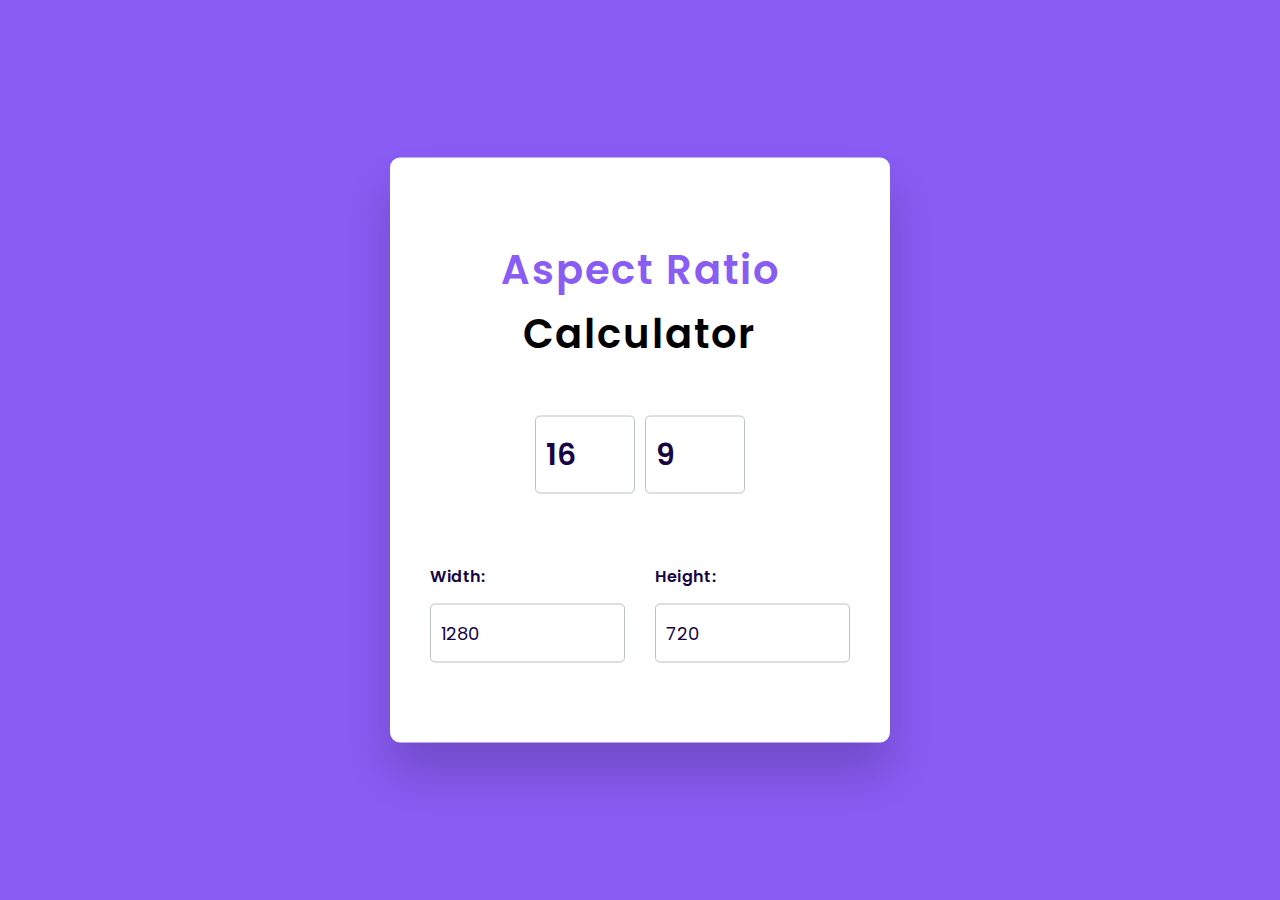
<file: Aspect Ratio/index.html>
<!DOCTYPE html>
<html lang="en">
  <head>
    <meta name="viewport" content="width=device-width, initial-scale=1.0" />
    <title>Aspect Ratio Calculator</title>
    <!-- Google Fonts-->
    <link
      href="https://fonts.googleapis.com/css2?family=Poppins:wght@400;600&display=swap"
      rel="stylesheet"
    />
    <!-- Stylesheet -->
    <link rel="stylesheet" href="style.css" />
  </head>
  <body>
    <div class="container">
      <h2>
        <span>Aspect Ratio</span>
        Calculator
      </h2>
      <div class="wrapper-1">
        <input type="number" id="ratio-width" value="16" />
        <input type="number" id="ratio-height" value="9" />
      </div>
      <div class="box">
        <div class="wrapper-2">
          <label for="width">Width:</label>
          <input type="number" id="width" value="1280" />
        </div>
        <div class="wrapper-3">
          <label for="height">Height:</label>
          <input type="number" id="height" value="720" />
        </div>
      </div>
    </div>
    <!-- Script -->
    <script src="script.js"></script>
  </body>
</html>
</file>
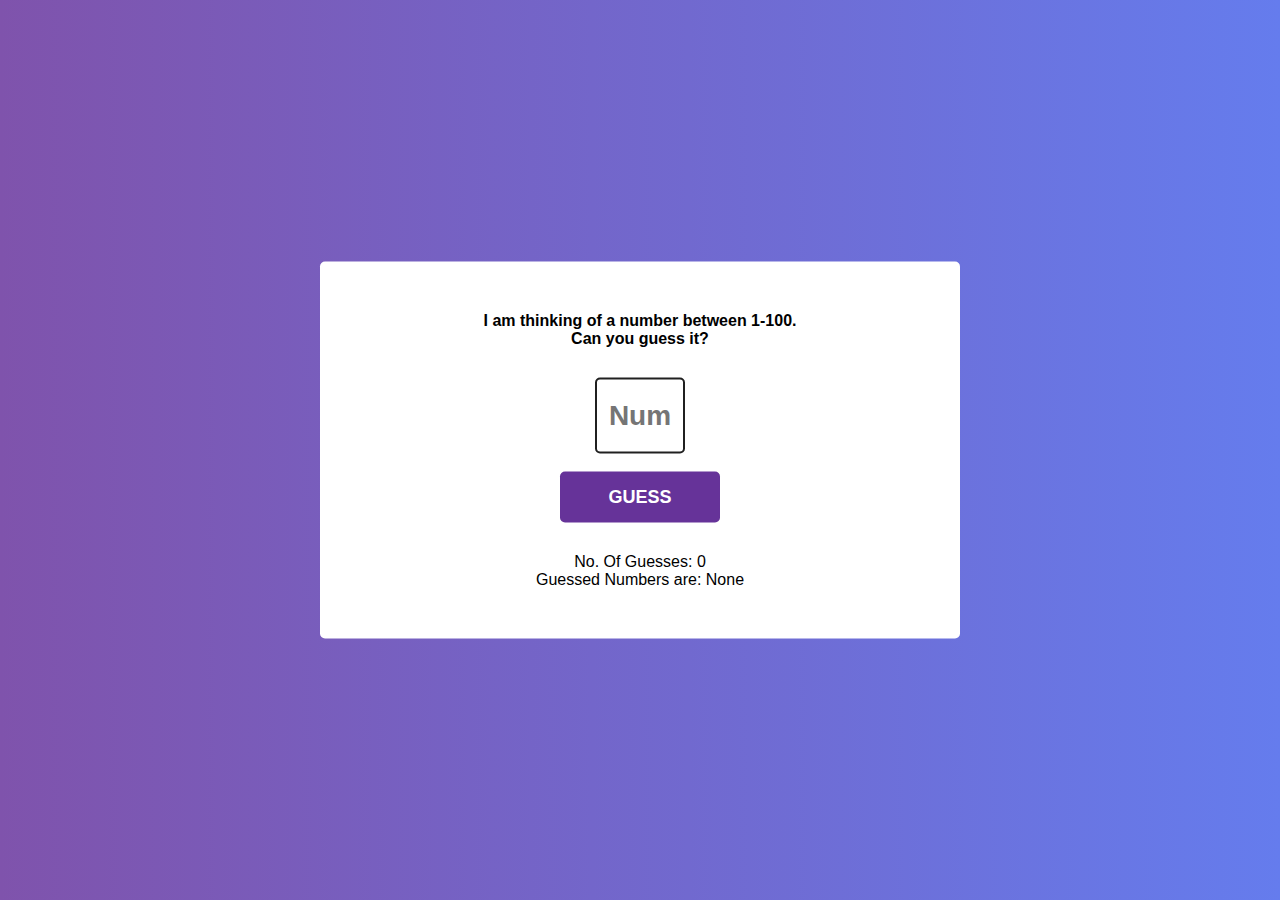
<file: Guess the Number/index.html>
<!DOCTYPE html>
<html lang="en">
  <head>
    <meta charset="UTF-8" />
    <meta http-equiv="X-UA-Compatible" content="IE=edge" />
    <meta name="viewport" content="width=device-width, initial-scale=1.0" />
    <title>Guess the number</title>
    <link rel="stylesheet" href="style.css" />
  </head>
  <body>
    <div class="container">
      <h3>I am thinking of a number between 1-100.</h3>
      <h3>Can you guess it?</h3>

      <input type="text" placeholder="Num" id="guess" /><br />
      <button onclick="play()" id="my_btn">GUESS</button>

      <p id="message1">No. Of Guesses: 0</p>
      <p id="message2">Guessed Numbers are: None</p>
      <p id="message3"></p>
      <script src="./script.js"></script>
    </div>
  </body>
</html>
</file>
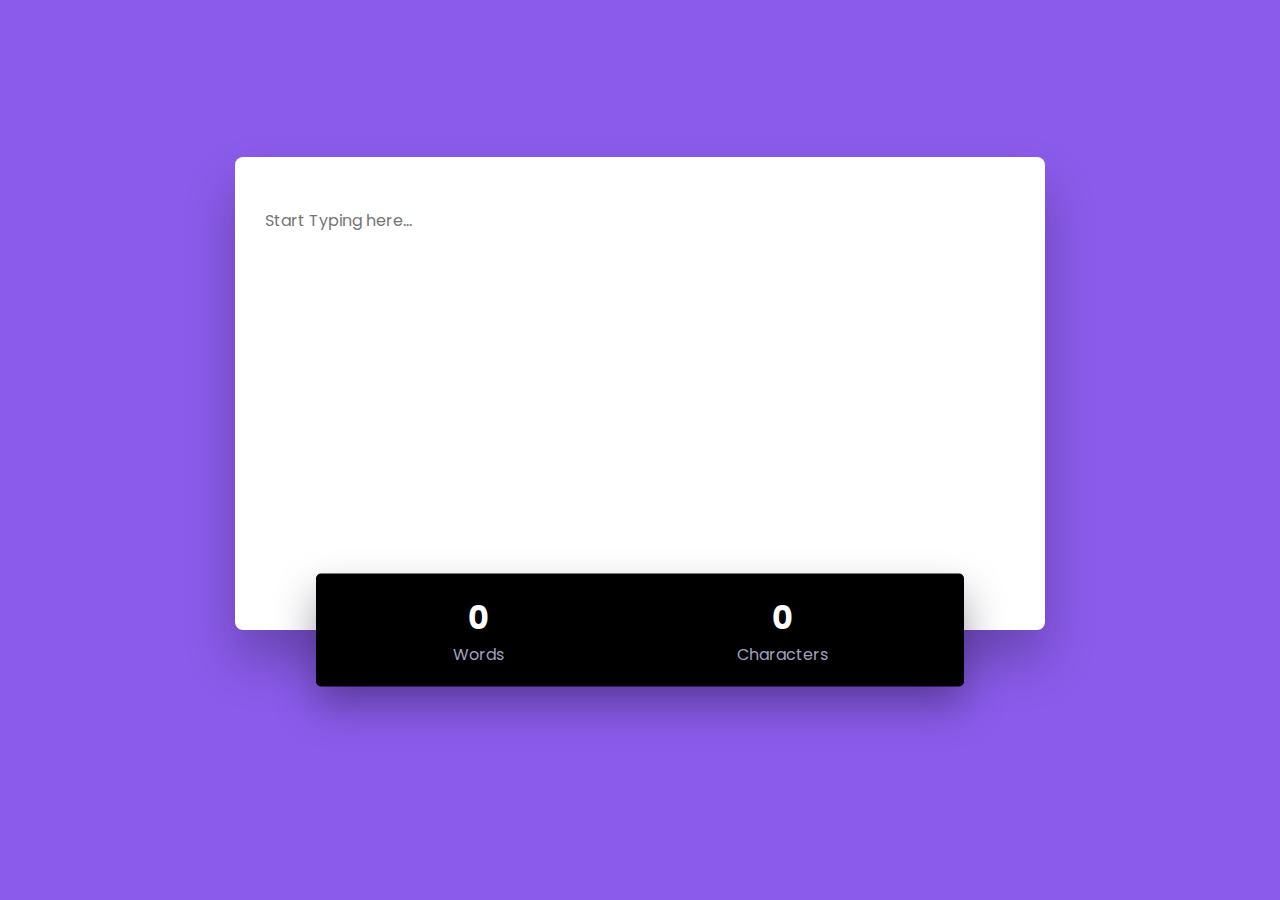
<file: Live Word Counter/index.html>
<!DOCTYPE html>
<html lang="en">
  <head>
    <meta name="viewport" content="width=device-width, initial-scale=1.0" />
    <title>Live Word Counter</title>
    <!-- Google Font -->
    <link
      href="https://fonts.googleapis.com/css2?family=Poppins:wght@400;700&display=swap"
      rel="stylesheet"
    />
    <!-- Stylesheet -->
    <link rel="stylesheet" href="style.css" />
  </head>
  <body>
    <div class="wrapper">
      <div class="container">
        <textarea
          id="input-textarea"
          rows="12"
          placeholder="Start Typing here..."
        ></textarea>
      </div>
      <div class="count">
        <div>
          <h5 id="word-count">0</h5>
          <p>Words</p>
        </div>
        <div>
          <h5 id="charac-count">0</h5>
          <p>Characters</p>
        </div>
      </div>
    </div>
    <!-- Script -->
    <script src="script.js"></script>
  </body>
</html>
</file>
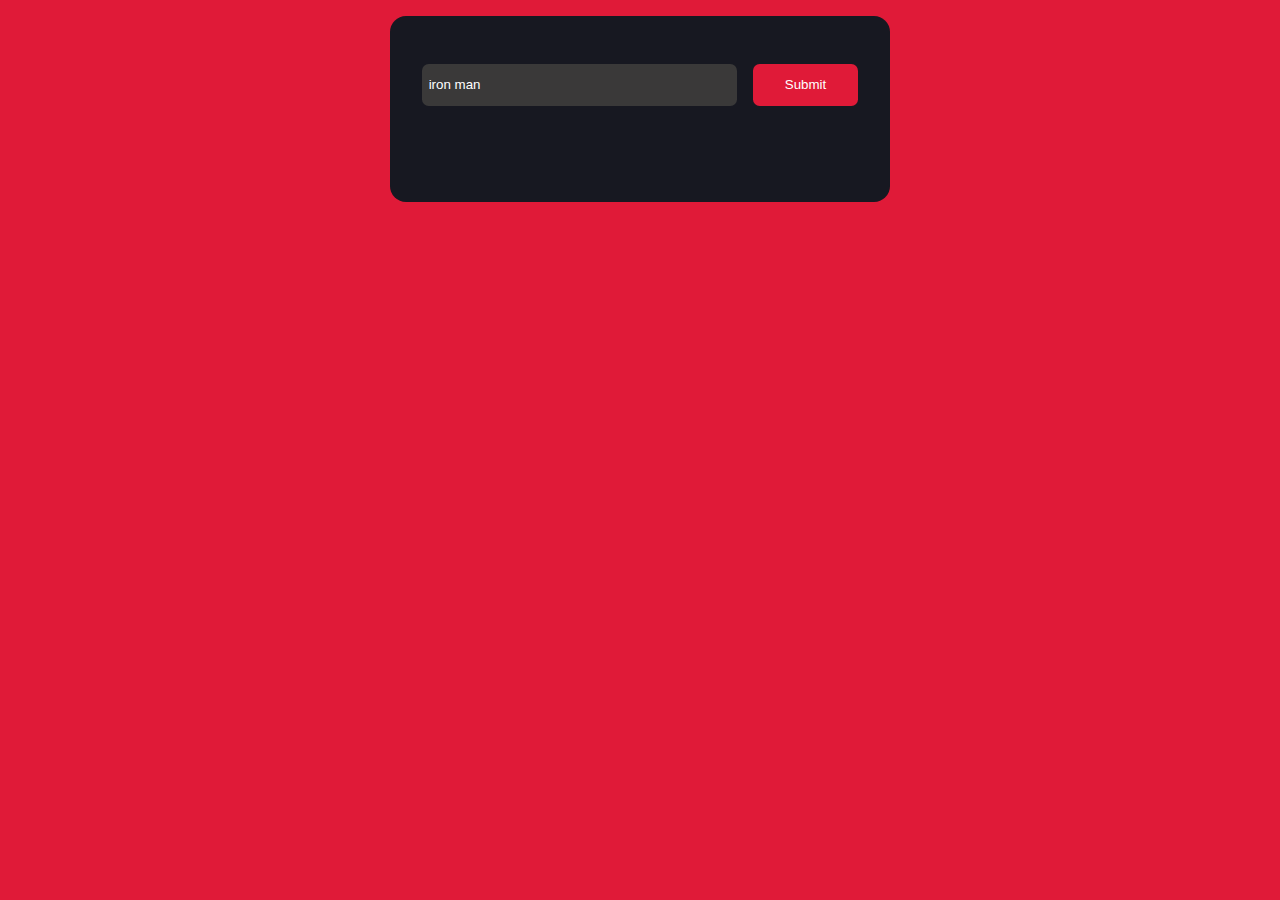
<file: Marvel Api/index.html>
<!DOCTYPE html>
<html lang="en">
  <head>
    <meta charset="UTF-8" />
    <meta http-equiv="X-UA-Compatible" content="IE=edge" />
    <meta name="viewport" content="width=device-width, initial-scale=1.0" />
    <title>Marvel Api</title>
    <link rel="stylesheet" href="style.css">
  </head>
  <body>
    <div class="container">
      <div class="input-container">
        <input type="text" class="input-box" value="iron man" id="input-box" />
        <button class="button" id="submit-button">Submit</button>
        <div class="list"></div>
        <div class="display-container" id="show-container"></div>
      </div>
    </div>
  </body>
</html>
</file>
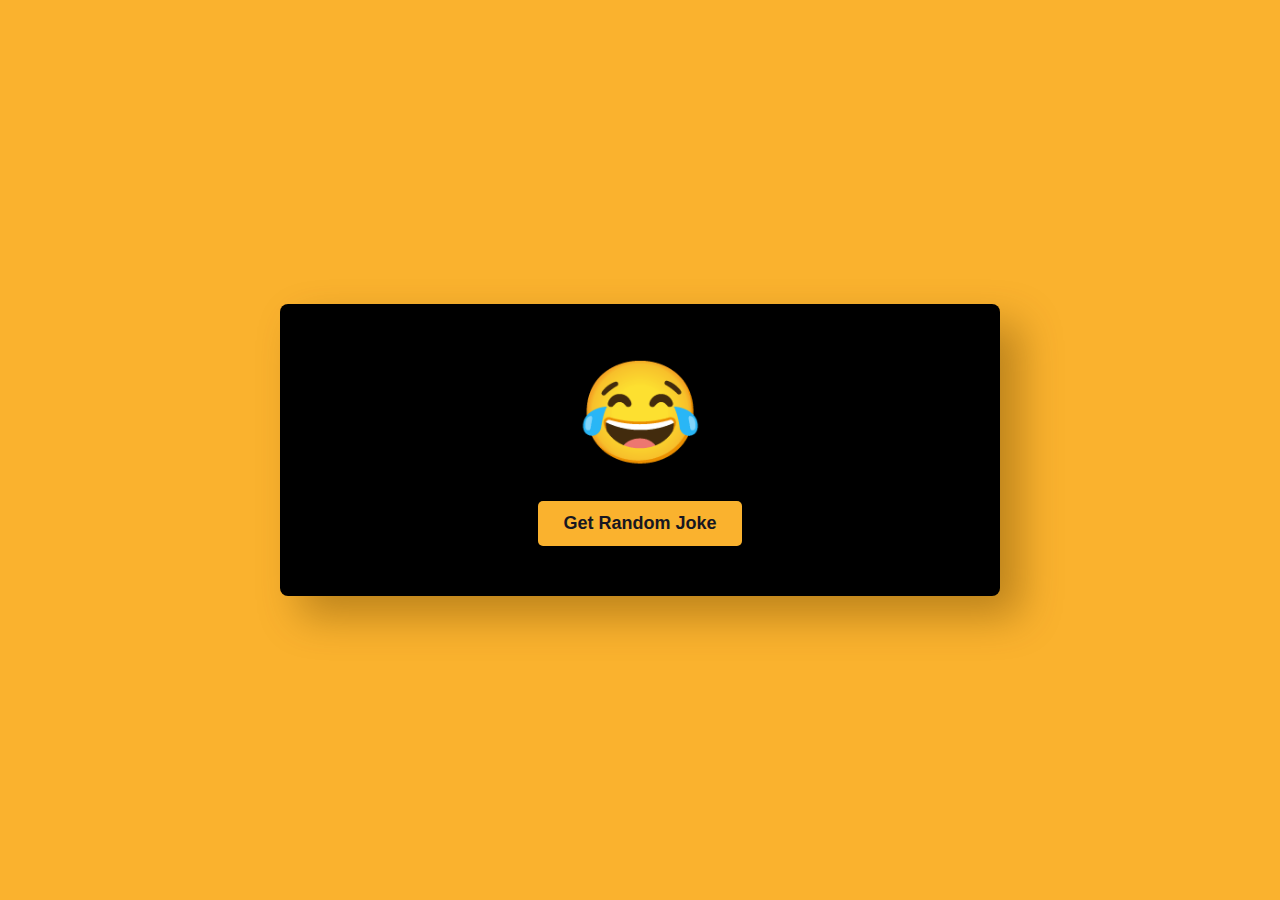
<file: Random Joke/index.html>
<!DOCTYPE html>
<html lang="en">
  <head>
    <meta charset="UTF-8" />
    <meta http-equiv="X-UA-Compatible" content="IE=edge" />
    <meta name="viewport" content="width=device-width, initial-scale=1.0" />
    <title>Random Joke</title>
    <link rel="preconnect" href="https://fonts.googleapis.com" />
    <link rel="preconnect" href="https://fonts.gstatic.com" crossorigin />
    <link
      href="https://fonts.googleapis.com/css2?family=Poppins:wght@400;600&display=swap"
      rel="stylesheet"
    />
    <link rel="stylesheet" href="style.css" />
  </head>
  <body>
    <div class="container">
      <span>&#128514;</span>
      <p id="joke"></p>
      <button id="btn">Get Random Joke</button>
    </div>

    <script src="./script.js"></script>
  </body>
</html>
</file>
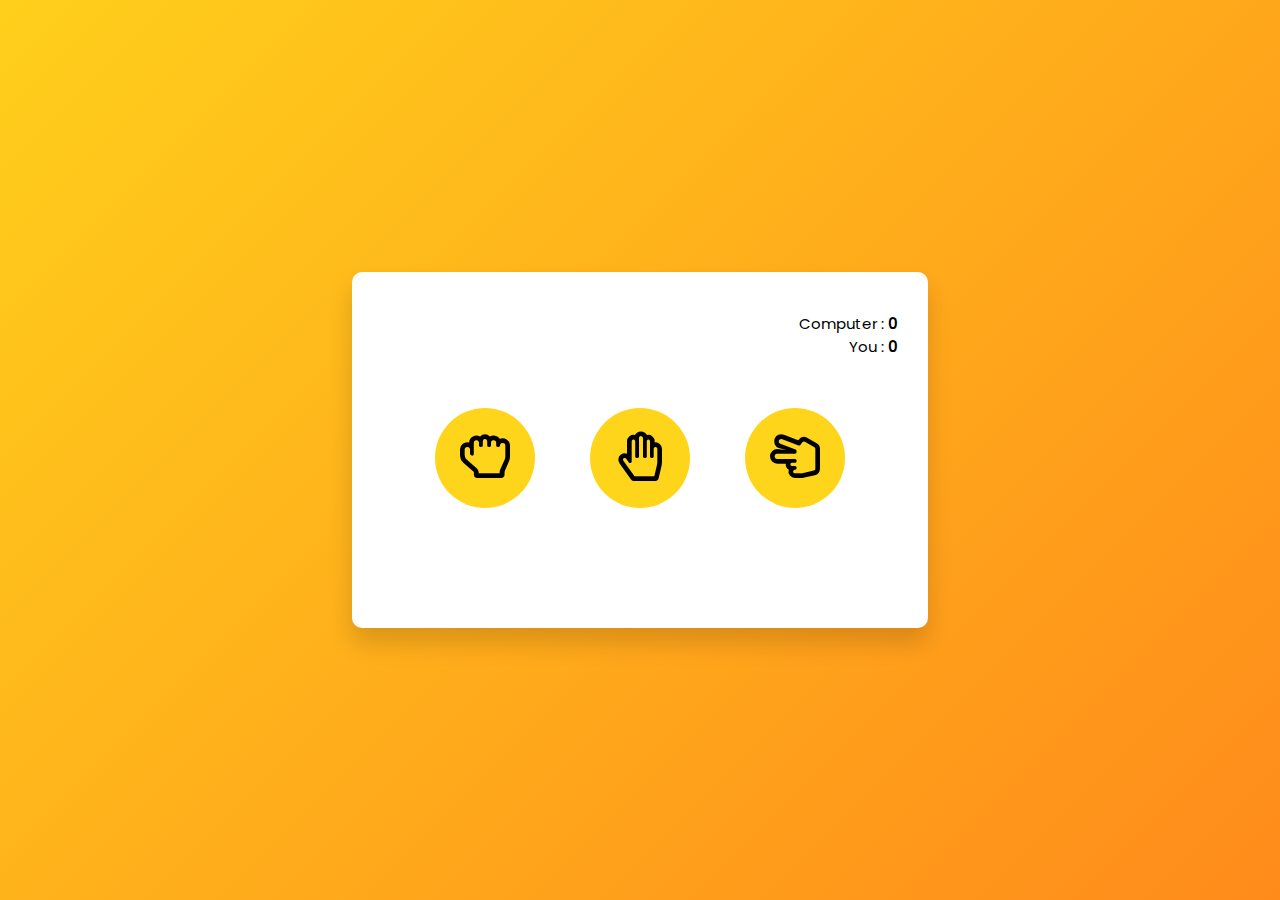
<file: Rock Paper Scissor/index.html>
<!DOCTYPE html>
<html lang="en">
  <head>
    <title>Rock Paper Scissor Game</title>
    <!--Fontawesome-->
    <link
      rel="stylesheet"
      href="https://cdnjs.cloudflare.com/ajax/libs/font-awesome/5.15.2/css/all.min.css"
    />
    <!--Google Font-->
    <link rel="preconnect" href="https://fonts.gstatic.com" />
    <link
      href="https://fonts.googleapis.com/css2?family=Poppins:wght@400;600&display=swap"
      rel="stylesheet"
    />
    <!--Stylesheet-->
    <link rel="stylesheet" href="style.css" />
  </head>
  <body>
    <div class="container">
      <div class="scores">
        <p>
          Computer :
          <span id="computer_score">0</span>
        </p>
        <p>
          You :
          <span id="user_score">0</span>
        </p>
      </div>
      <div class="weapons">
        <button onclick="checker('rock')">
          <i class="far fa-hand-rock"></i>
        </button>
        <button onclick="checker('paper')">
          <i class="far fa-hand-paper"></i>
        </button>
        <button onclick="checker('scissor')">
          <i class="far fa-hand-scissors"></i>
        </button>
      </div>
      <div class="details">
        <p id="user_choice"></p>
        <p id="comp_choice"></p>
        <p id="result"></p>
      </div>
    </div>

    <!--Script-->
    <script src="script.js"></script>
  </body>
</html>
</file>
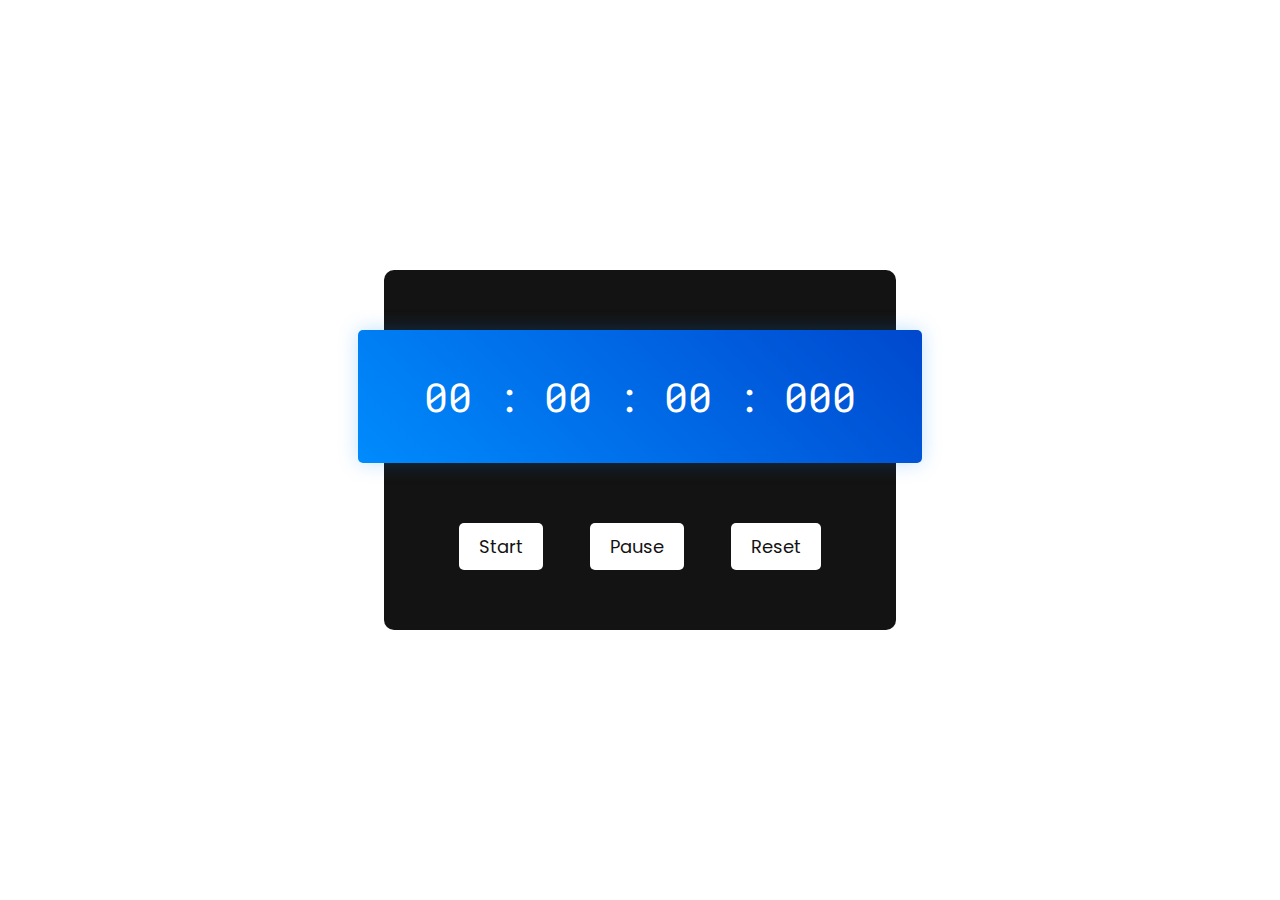
<file: Stopwatch/index.html>
<!DOCTYPE html>
<html lang="en">
<head>
    <title>Stopwatch</title>
    <!--Google Font-->
    <link rel="preconnect" href="https://fonts.gstatic.com">
    <link href="https://fonts.googleapis.com/css2?family=Poppins:wght@600&family=Roboto+Mono:wght@700&display=swap" rel="stylesheet">
    <!--Stylesheet-->
    <link rel="stylesheet" href="style.css">
</head>
<body>
    <div class="container">
        <div class="timerDisplay">
            00 : 00 : 00 : 000
        </div>
        <div class="buttons">
            <button id="startTimer">Start</button>
            <button id="pauseTimer">Pause</button>
            <button id="resetTimer">Reset</button>
        </div>
    </div>
    <!--Script-->
    <script src="script.js"></script>
</body>
</html>
</file>
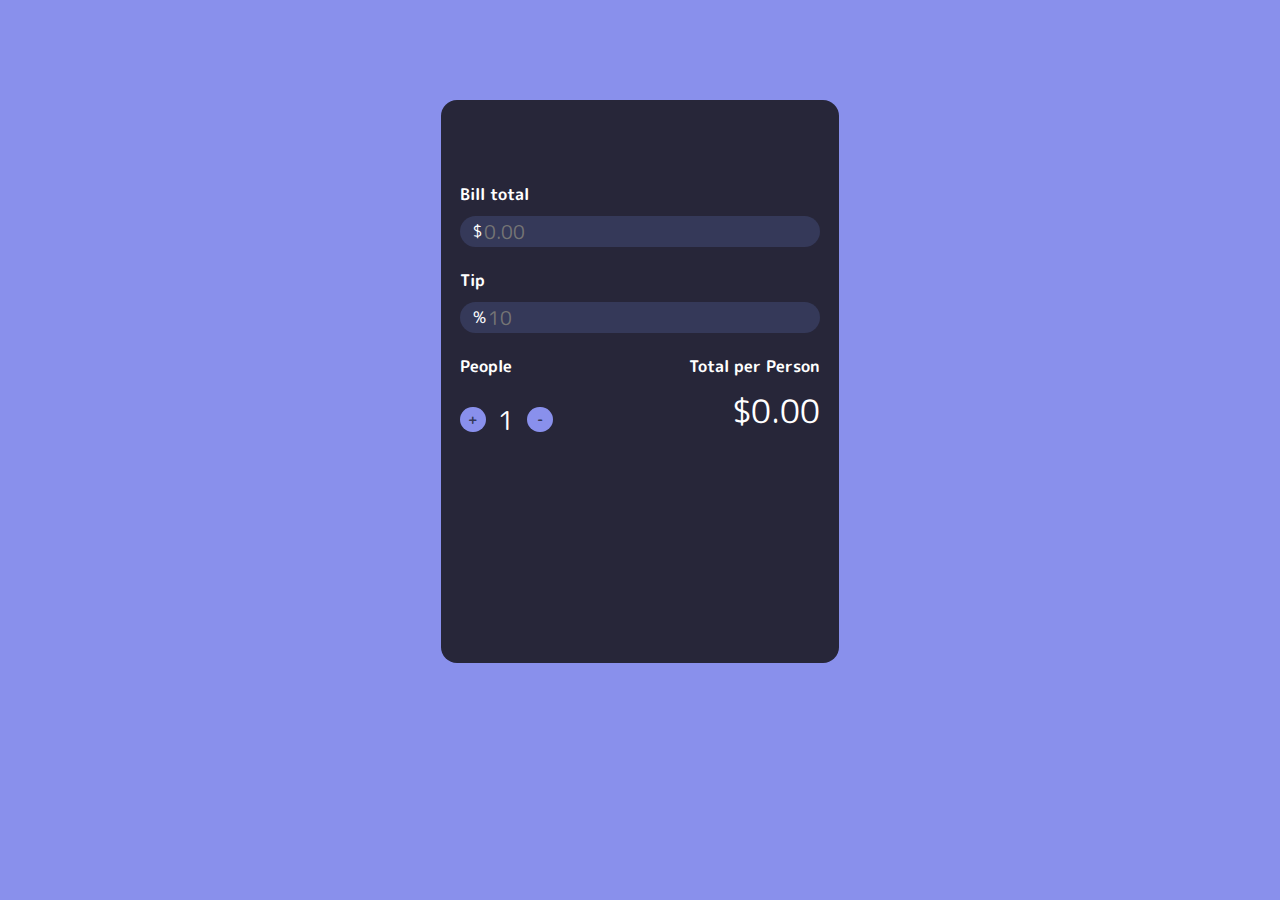
<file: Tip Calculator/index.html>
<!DOCTYPE html>
<html lang="en">
  <head>
    <meta charset="UTF-8" />
    <link rel="preconnect" href="https://fonts.googleapis.com" />
    <link rel="preconnect" href="https://fonts.gstatic.com" crossorigin />
    <link
      href="https://fonts.googleapis.com/css2?family=M+PLUS+Rounded+1c:wght@500&display=swap"
      rel="stylesheet"
    />
    <meta http-equiv="X-UA-Compatible" content="IE=edge" />
    <meta name="viewport" content="width=device-width, initial-scale=1.0" />
    <link rel="stylesheet" href="style.css" type="text/css" />
    <title>Tip Calculator</title>
  </head>
  <body>
    <div class="wrapper">
      <div class="container" id="topContainer">
        <div class="title">Bill total</div>
        <div class="inputContainer">
          <span>$</span>
          <input
            onkeyup="calculateBill()"
            type="text"
            id="billTotalInput"
            placeholder="0.00"
          />
        </div>
      </div>
      <div class="container">
        <div class="title">Tip</div>
        <div class="inputContainer">
          <span>%</span>
          <input
            onkeyup="calculateBill()"
            type="text"
            id="tipInput"
            placeholder="10"
          />
        </div>
      </div>
      <div class="container" id="bottom">
        <div class="splitContainer">
          <div class="title">People</div>
          <div class="controls">
            <span class="buttonContainer">
              <button class="splitButton" onclick="increasePeople()">
                <span class="buttonText">+</span>
              </button>
            </span>
            <span class="splitAmount" id="numberOfPeople">1</span>
            <span class="buttonContainer">
              <button class="splitButton" onclick="decreasePeople()">
                <span class="buttonText">-</span>
              </button>
            </span>
          </div>
        </div>
        <div class="totalContainer">
          <div class="title">Total per Person</div>
          <div class="total" id="perPersonTotal">$0.00</div>
        </div>
      </div>
    </div>

    <script type="text/javascript" src="./script.js"></script>
  </body>
</html>
</file>
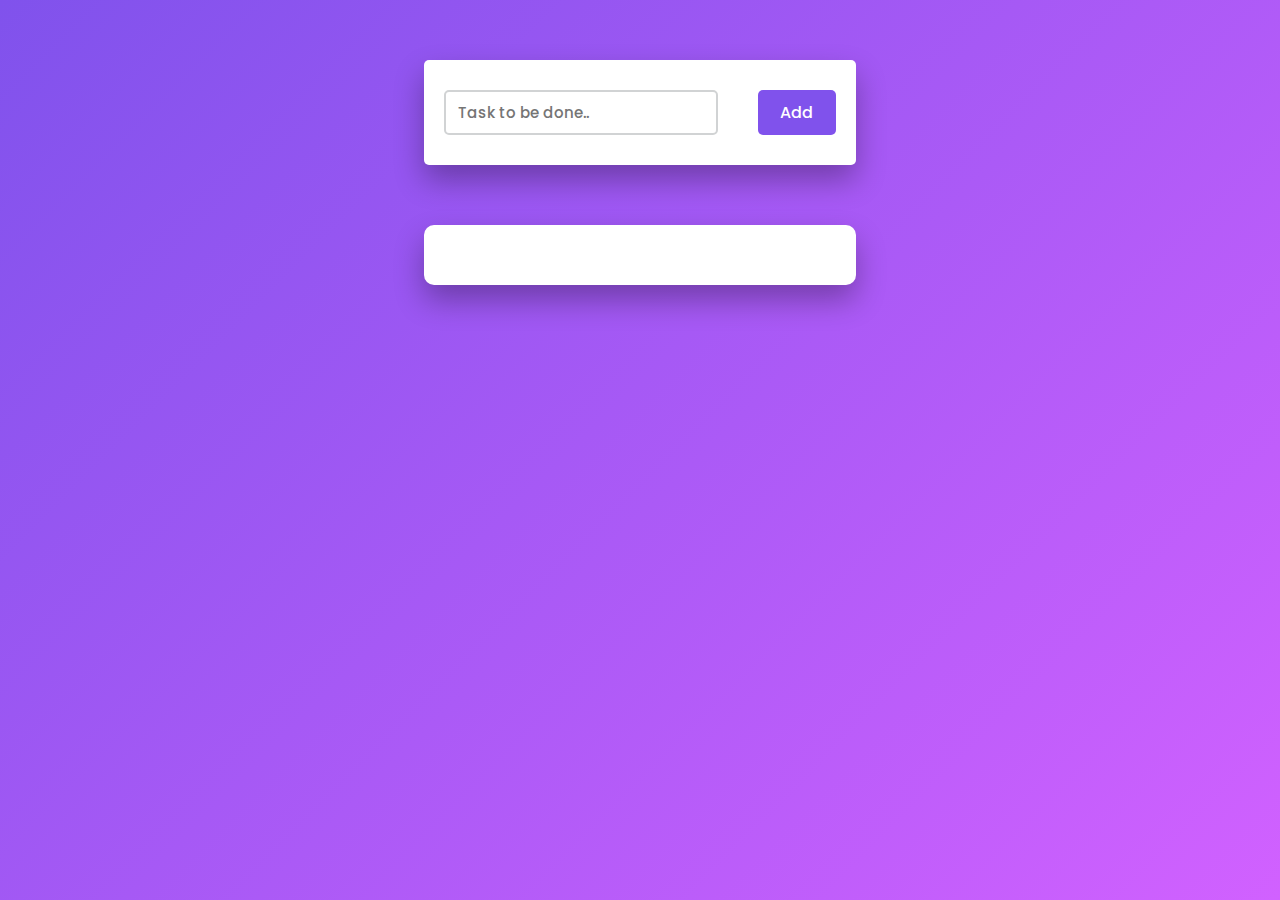
<file: To-Do List/index.html>
<!DOCTYPE html>
<html lang="en">
  <head>
    <title>Simple To Do List</title>
    <!--Google Font-->
    <link
      href="https://fonts.googleapis.com/css2?family=Poppins:wght@400;500&display=swap"
      rel="stylesheet"
    />
    <!--Font Awesome CDN-->
    <link
      rel="stylesheet"
      href="https://cdnjs.cloudflare.com/ajax/libs/font-awesome/5.15.2/css/all.min.css"
    />
    <!--Stylesheet-->
    <link rel="stylesheet" href="style.css" />
  </head>
  <body>
    <div class="container">
      <div id="newtask">
        <input type="text" placeholder="Task to be done.." />
        <button id="push">Add</button>
      </div>
      <div id="tasks"></div>
    </div>
    <!--Script-->
    <script src="script.js"></script>
  </body>
</html>
</file>
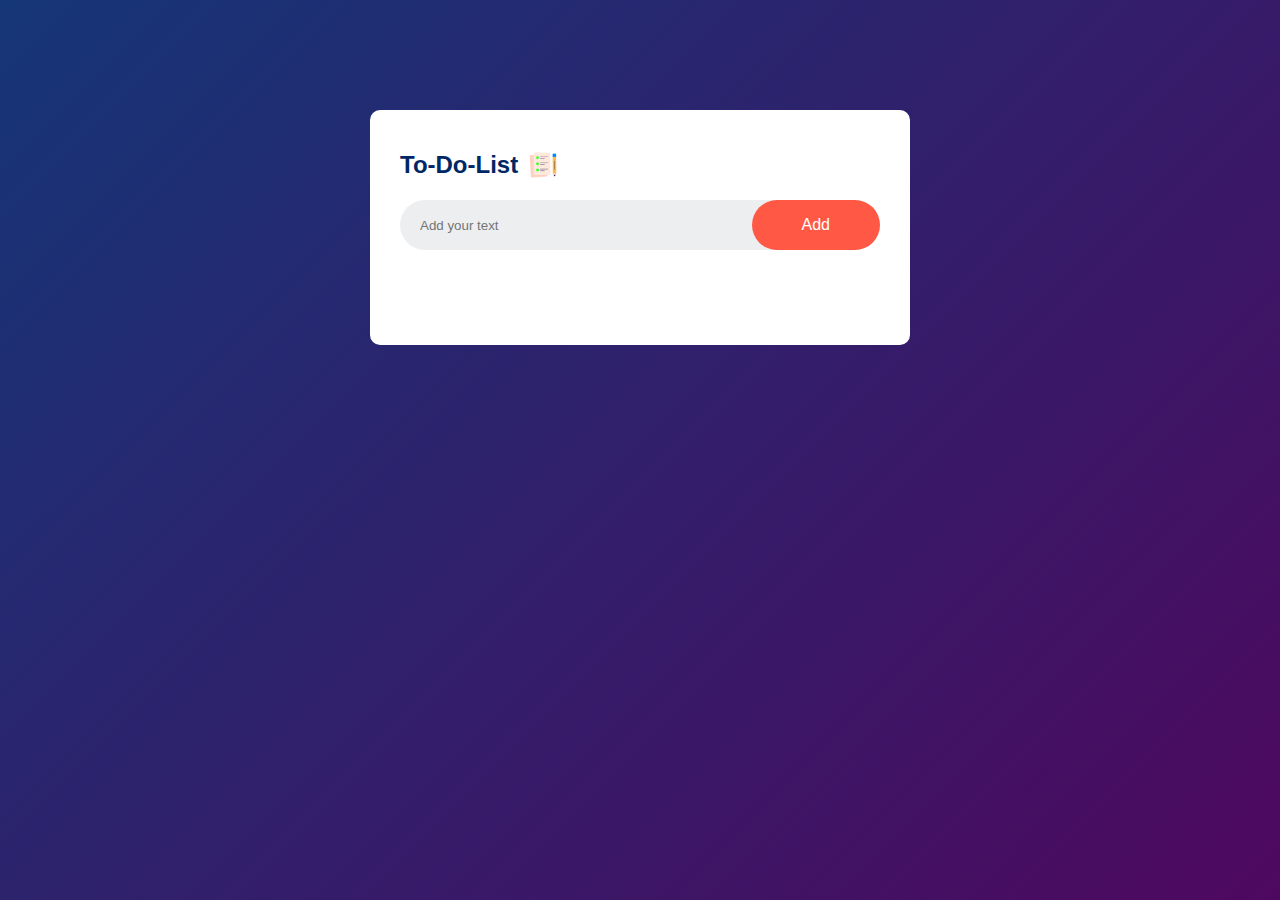
<file: To-Do-List-2/index.html>
<!DOCTYPE html>
<html lang="en">
  <head>
    <meta charset="UTF-8" />
    <meta http-equiv="X-UA-Compatible" content="IE=edge" />
    <meta name="viewport" content="width=device-width, initial-scale=1.0" />
    <title>To-Do-List</title>
    <link rel="stylesheet" href="style.css" />
    <link
      rel="shortcut icon"
      href="./images/icons8-task-64.png"
      type="image/x-icon"
    />
  </head>
  <body>
    <div class="container">
      <div class="todo-app">
        <h2>To-Do-List <img src="images/icon.png" alt="" /></h2>
        <div class="row">
          <input type="text" id="input-box" placeholder="Add your text" />
          <button onclick="addTask()">Add</button>
        </div>
        <ul id="list-container">
          <!-- <li class="checked">Task 1</li>
          <li>Task 2</li>
          <li>Task 3</li> -->
        </ul>
      </div>
    </div>
    <script src="./script.js"></script>
  </body>
</html>
</file>
<file: Aspect Ratio/style.css>
* {
  padding: 0;
  margin: 0;
  box-sizing: border-box;
  font-family: "Poppins", sans-serif;
}
body {
  background-color: #895cf3;
}
.container {
  width: 500px;
  background-color: #ffffff;
  padding: 80px 40px;
  position: absolute;
  transform: translate(-50%, -50%);
  top: 50%;
  left: 50%;
  border-radius: 10px;
  box-shadow: 0 30px 45px rgba(18, 8, 39, 0.2);
}
h2 {
  text-align: center;
  font-size: 40px;
  line-height: 1.6;
  font-weight: 600;
  letter-spacing: 2px;
}
h2 span {
  color: #895cf3;
}
.wrapper-1 {
  display: flex;
  justify-content: center;
  align-items: center;
  margin: 50px 0 70px 0;
  gap: 10px;
}
.wrapper-1 input {
  width: 100px;
  font-size: 30px;
  font-weight: 600;
}
input {
  padding: 15px 10px;
  border: 1px solid #bbc0c5;
  border-radius: 5px;
  color: #170444;
  outline: none;
}
input:focus {
  border: 2px solid #895cf3;
}
label {
  color: #170444;
  font-weight: 600;
  letter-spacing: 0.6px;
}
.box {
  display: flex;
  justify-content: space-between;
  gap: 30px;
}
.wrapper-2,
.wrapper-3 {
  display: flex;
  flex-direction: column;
  gap: 15px;
}
.wrapper-2 input,
.wrapper-3 input {
  width: 100%;
  font-size: 18px;
}
</file>
<file: Guess the Number/style.css>
*,
*:before,
*:after {
  padding: 0;
  margin: 0;
  box-sizing: border-box;
}
body {
  height: 100vh;
  background: linear-gradient(to right, #7f53ac, #657ced);
}
.container {
  position: absolute;
  width: 50%;
  min-width: 580px;
  transform: translate(-50%, -50%);
  top: 50%;
  left: 50%;
  background-color: #ffffff;
  padding: 50px 10px;
  border-radius: 5px;
  display: grid;
  justify-items: center;
  font-family: "Poppins", sans-serif;
}
h3 {
  font-size: 16px;
  font-weight: 600;
}
input[type="text"] {
  width: 90px;
  font-weight: 600;
  color: #663399;
  padding: 20px 0;
  text-align: center;
  margin-top: 30px;
  border-radius: 5px;
  border: 2px solid #202020;
  font-size: 28px;
}
button {
  width: 160px;
  padding: 15px 0;
  border-radius: 5px;
  background-color: #663399;
  color: #ffffff;
  border: none;
  font-size: 18px;
  font-weight: 600;
  margin-bottom: 30px;
  outline: none;
}
p {
  font-weight: 400;
}
</file>
<file: Live Word Counter/style.css>
* {
  padding: 0;
  margin: 0;
  box-sizing: border-box;
  font-family: "Poppins", sans-serif;
}
body {
  background-color: #8b5ceb;
}
.wrapper {
  position: absolute;
  width: 90vmin;
  transform: translate(-50%, -50%);
  top: 50%;
  left: 50%;
}
.container {
  background-color: #ffffff;
  padding: 50px 30px 80px 30px;
  border-radius: 8px;
  box-shadow: 0 30px 50px rgba(30, 21, 49, 0.3);
}
textarea {
  width: 100%;
  border: none;
  resize: none;
  outline: none;
  font-size: 16px;
  line-height: 28px;
  color: #0e101a;
}
.count {
  background-color: #000000;
  width: 80%;
  padding: 20px;
  position: relative;
  transform: translate(-50%, -50%);
  left: 50%;
  display: flex;
  justify-content: space-around;
  text-align: center;
  border-radius: 5px;
  box-shadow: 0 20px 40px rgba(30, 21, 49, 0.4);
}
.count p {
  color: #a0a0c0;
}
.count h5 {
  color: #ffffff;
  font-size: 32px;
}
</file>
<file: Marvel Api/style.css>
* {
  padding: 0;
  margin: 0;
  box-sizing: border-box;
  font-family: "Poppins", sans-serif;
}

body {
  background-color: #e01a38;
}

.container {
  background-color: #171821;
  width: 90%;
  max-width: 500px;
  margin: 0 auto;
  padding: 3em 2em;
  position: absolute;
  transform: translate(-50%);
  left: 50%;
  right: 50%;
  top: 1em;
  border-radius: 1em;
}

.input-container {
  display: grid;
  grid-template-columns: 9fr 3fr;
  gap: 1em;
}

input {
  padding: 1em 0.5em;
  background-color: #3a3939;
  color: #ffffff;
  border: none;
  border-radius: 0.5em;
  outline: none;
}

button {
  outline: none;
  border: none;
  background-color: #e01a38;
  color: #ffffff;
  border-radius: 0.5em;
}

.display-container {
  padding: 1em;
}
</file>
<file: Random Joke/style.css>
* {
  margin: 0;
  padding: 0;
  box-sizing: border-box;
}

body {
  background-color: #fab22e;
}

.container {
  width: 80vmin;
  padding: 50px 40px;
  background-color: black;
  position: absolute;
  transform: translate(-50%, -50%);
  top: 50%;
  left: 50%;
  border-radius: 8px;
  box-shadow: 20px 20px 40px rgba(97, 63, 0, 0.4);
}

span {
  display: block;
  text-align: center;
  font-size: 100px;
}

p {
  font-size: 16px;
  color: #ffffff;
  font-weight: 400;
  text-align: center;
  word-wrap: break-word;
  line-height: 35px;
  margin: 30px 0;
  opacity: 0;
}
.fade {
  opacity: 1;
  transition: opacity 1.5s;
}
button {
  display: block;
  background-color: #fab22e;
  border: none;
  padding: 5px;
  font-size: 18px;
  color: #171721;
  font-weight: 600;
  padding: 12px 25px;
  margin: 0 auto;
  border-radius: 5px;
  cursor: pointer;
  outline: none;
}
</file>
<file: Rock Paper Scissor/style.css>
*,
*:before,
*:after {
  padding: 0;
  margin: 0;
  box-sizing: border-box;
}
body {
  height: 100vh;
  background: linear-gradient(135deg, #ffcf1b, #ff8b1b);
}
.container {
  width: 45%;
  min-width: 500px;
  background-color: #ffffff;
  padding: 40px 30px;
  position: absolute;
  transform: translate(-50%, -50%);
  top: 50%;
  left: 50%;
  border-radius: 10px;
  box-shadow: 0 15px 25px rgba(0, 0, 0, 0.15);
}
.scores {
  margin-bottom: 50px;
  text-align: right;
}
.weapons {
  width: 90%;
  margin: auto;
  display: flex;
  justify-content: space-around;
}
.weapons button {
  background-color: #ffd51b;
  color: #000000;
  border: none;
  font-size: 50px;
  height: 100px;
  width: 100px;
  border-radius: 50%;
  outline: none;
  cursor: pointer;
}
.details {
  margin-top: 30px;
  text-align: center;
}
.scores,
.details {
  font-family: "Poppins", sans-serif;
  font-weight: 400;
  font-size: 15px;
}
#result {
  width: 180px;
  padding: 10px 0;
  margin: 30px auto;
  font-weight: 600;
  letter-spacing: 0.5px;
}
#user_choice,
#computer_choice {
  font-weight: 400;
  margin-bottom: 10px;
}
span {
  font-weight: 600;
}
</file>
<file: Stopwatch/style.css>
*,
*:before,
*:after{
    padding: 0;
    margin: 0;
    box-sizing: border-box;
}
.container{
    background-color: #141313;
    width: 40%;
    min-width: 500px;
    position: absolute;
    transform: translate(-50%,-50%);
    top: 50%;
    left: 50%;
    padding: 60px 0;
    border-radius: 10px;
}
.timerDisplay{
    position: relative;
    width: 110%;
    background: linear-gradient(
        -135deg,
        #0048ce,
        #008bfd
    );
    left: -5%;
    padding: 40px 0;
    font-family: 'Roboto mono',monospace;
    color: #ffffff;
    font-size: 40px;
    display: flex;
    align-items: center;
    justify-content: space-around;
    border-radius: 5px;
    box-shadow: 0 0 20px rgba(0,139,253,0.25);
}
.buttons{
    width: 80%;
    margin: 60px auto 0 auto;
    display: flex;
    justify-content: space-around;
}
.buttons button{
    padding: 10px 20px;
    background-color: #ffffff;
    color: #141313;
    border: none;
    font-family: 'Poppins',sans-serif;
    font-size: 18px;
    border-radius: 5px;
    cursor: pointer;
    outline: none;
}
</file>
<file: Tip Calculator/style.css>
* {
  font-family: "M PLUS Rounded 1c", Avenir Next, Helvetica, sans-serif;
  color: white;
}

body {
  background: #8990ec;
}

.wrapper {
  height: 525px;
  width: 360px;
  color: white;
  background: #272639;
  border-radius: 1rem;
  padding: 1.2rem;
  margin: 100px auto;
}

#topContainer {
  margin-top: 4rem;
}

.container {
  margin-top: 1.4rem;
}

.title {
  font-weight: bold;
  margin-bottom: 0.6rem;
}

.inputContainer {
  background: #353959;
  border-radius: 1.4rem;
  padding: 0 0.8rem;
  display: flex;
  align-items: center;
}

#billTotalInput,
#tipInput {
  font-size: 1.2rem;
  background: none;
  border: none;
  outline: none;
  padding: none;
}

.buttonContainer {
  background: #8990ec;
  display: grid;
  place-items: center;
  width: 1.6rem;
  height: 1.6rem;
  border-radius: 50%;
}

.splitButton {
  background: none;
  border: none;
}

.controls {
  display: flex;
  align-items: center;
}

.splitButton {
  font-size: 0.8rem;
  font-weight: bold;
  display: grid;
  place-items: center;
}

.buttonText {
  color: #353959 !important;
}

.splitAmount {
  font-size: 1.6rem;
  margin: 0.8rem;
}

#bottom {
  display: flex;
  justify-content: space-between;
}

.totalContainer {
  display: flex;
  flex-direction: column;
  align-items: end;
}

.total {
  font-size: 2rem;
}
</file>
<file: To-Do List/style.css>
*,
*:before,
*:after {
  padding: 0;
  margin: 0;
  box-sizing: border-box;
}
body {
  height: 100vh;
  background: linear-gradient(135deg, #8052ec, #d161ff);
}
.container {
  width: 40%;
  min-width: 450px;
  position: absolute;
  margin: auto;
  left: 0;
  right: 0;
  top: 30px;
  padding: 30px 40px;
}
#newtask {
  position: relative;
  background-color: #ffffff;
  padding: 30px 20px;
  border-radius: 5px;
  box-shadow: 0 15px 30px rgba(0, 0, 0, 0.3);
}
#newtask input {
  width: 70%;
  width: 70%;
  height: 45px;
  font-family: "Poppins", sans-serif;
  font-size: 15px;
  border: 2px solid #d1d3d4;
  padding: 12px;
  color: #111111;
  font-weight: 500;
  position: relative;
  border-radius: 5px;
}
#newtask input:focus {
  outline: none;
  border-color: #8052ec;
}

#newtask button {
  position: relative;
  float: right;
  width: 20%;
  height: 45px;
  border-radius: 5px;
  font-family: "Poppins", sans-serif;
  font-weight: 500;
  font-size: 16px;
  background-color: #8052ec;
  border: none;
  color: #ffffff;
  cursor: pointer;
  outline: none;
}
#tasks {
  background-color: #ffffff;
  padding: 30px 20px;
  margin-top: 60px;
  border-radius: 10px;
  box-shadow: 0 15px 30px rgba(0, 0, 0, 0.3);
  width: 100%;
  position: relative;
}
.task {
  background-color: #ffffff;
  height: 50px;
  padding: 5px 10px;
  margin-top: 10px;
  display: flex;
  align-items: center;
  justify-content: space-between;
  border-bottom: 2px solid #d1d3d4;
  cursor: pointer;
}
.task span {
  font-family: "Poppins", sans-serif;
  font-size: 15px;
  font-weight: 400;
}
.task button {
  background-color: #8052ec;
  color: #ffffff;
  height: 100%;
  width: 40px;
  border-radius: 5px;
  border: none;
  cursor: pointer;
  outline: none;
}
.completed {
  text-decoration: line-through;
}
</file>
<file: To-Do-List-2/style.css>
* {
  margin: 0;
  padding: 0;
  font-family: "Poppins", sans-serif;
  box-sizing: border-box;
}

.container {
  width: 100%;
  min-height: 100vh;
  background: linear-gradient(135deg, #153677, #4e085f);
  padding: 10px;
}

.todo-app {
  width: 100%;
  max-width: 540px;
  background-color: #fff;
  margin: 100px auto 20px;
  padding: 40px 30px 70px;
  border-radius: 10px;
}

.todo-app h2 {
  color: #002765;
  display: flex;
  align-items: center;
  margin-bottom: 20px;
}

.todo-app h2 img {
  width: 30px;
  margin-left: 10px;
}

.row {
  display: flex;
  align-items: center;
  justify-content: space-between;
  background: #edeef0;
  border-radius: 30px;
  padding-left: 20px;
  margin-bottom: 25px;
}

input {
  flex: 1;
  border: none;
  outline: none;
  background: transparent;
}

button {
  border: none;
  outline: none;
  padding: 16px 50px;
  background: #ff5945;
  color: #fff;
  font-size: 16px;
  cursor: pointer;
  border-radius: 30px;
}

ul li {
  list-style: none;
  font-size: 17px;
  padding: 12px 8px 12px 50px;
  user-select: none;
  cursor: pointer;
  position: relative;
}

ul li::before {
  content: "";
  position: absolute;
  height: 28px;
  width: 28px;
  border-radius: 50%;
  background-image: url(images/unchecked.png);
  background-size: cover;
  background-position: center;
  top: 12px;
  left: 8px;
}

ul li.checked {
  color: #555;
  text-decoration: line-through;
}

ul li.checked::before {
  background-image: url(images/checked.png);
}

ul li span {
  position: absolute;
  right: 0;
  top: 5px;
  width: 40px;
  height: 40px;
  font-size: 22px;
  color: #555;
  line-height: 40px;
  text-align: center;
  border-radius: 50px;
}

ul li span:hover {
  background: #edeef0;
}
</file>
